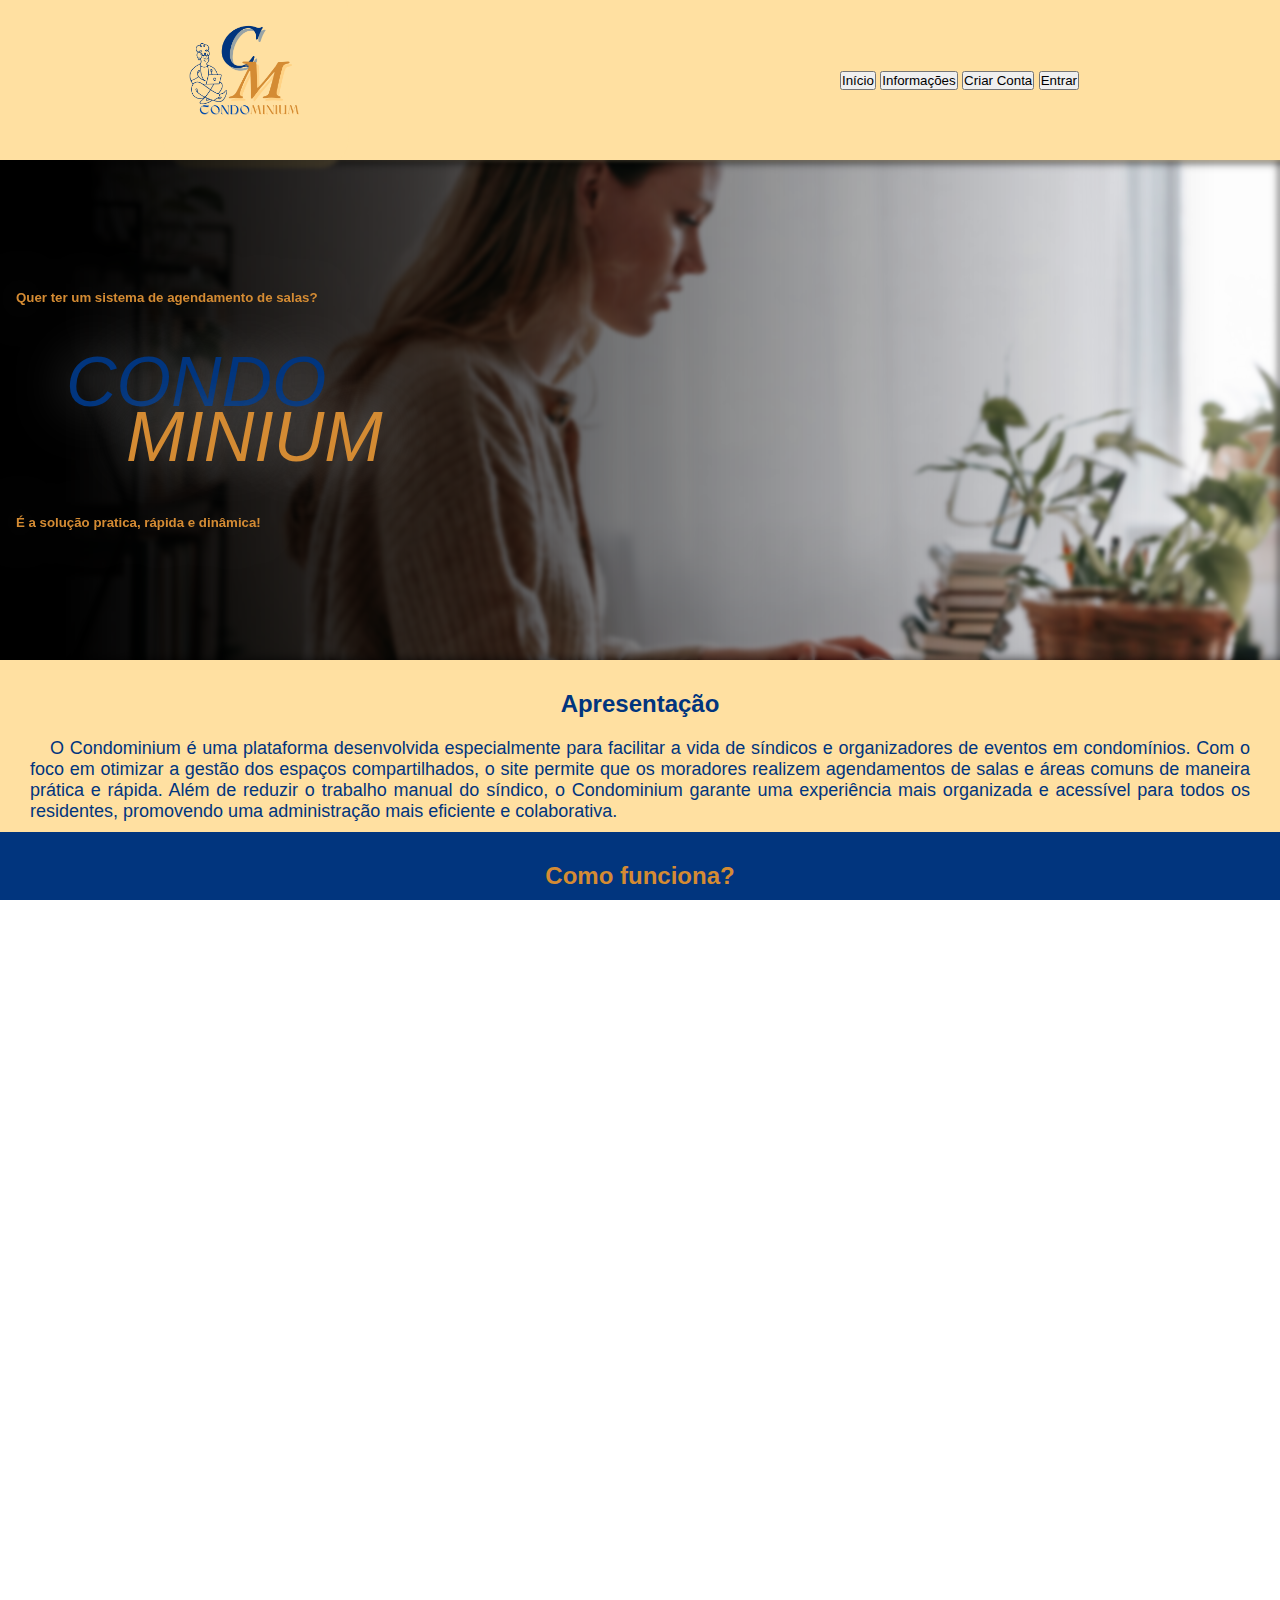
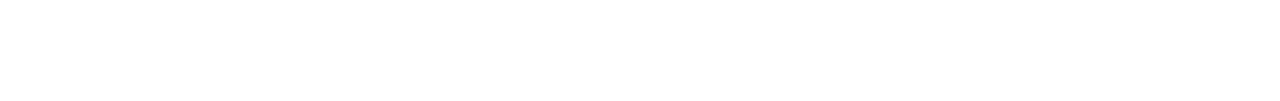
<file: index.html>
<!DOCTYPE html>
<html lang="pt-br">

<head>
    <meta charset="UTF-8">
    <meta name="viewport" content="width=device-width, initial-scale=1.0">
    <title>Condiminium</title>
    <link rel="stylesheet" href="./CSS/MainPage.css">
    <link rel="shortcut icon" href="./Diversos/images/C (7)_Favicon.png" type="image/x-icon">
    <link rel="stylesheet" href="https://cdn.jsdelivr.net/npm/bootstrap-icons@1.11.3/font/bootstrap-icons.min.css">
    <link href="https://cdn.jsdelivr.net/npm/bootstrap@5.3.2/dist/css/bootstrap.min.css" rel="stylesheet"
        integrity="sha384-T3c6CoIi6uLrA9TneNEoa7RxnatzjcDSCmG1MXxSR1GAsXEV/Dwwykc2MPK8M2HN" crossorigin="anonymous">
</head>

<body>
    <header>
        <div class="LogoHeader"></div>
        <nav>
            <button class="btn btn-outline-primary">Início</button>
            <a href="#info"><button class="btn btn-outline-primary">Informações</button></a>
            <a href="./HTML/cadastro.html"><button class="btn btn-outline-primary">Criar Conta</button></a>
            <a href="./HTML/login.html"><button class="btn btn-outline-primary">Entrar</button></a>
        </nav>
    </header>
    <section class="banner">
        <article class="banner-text">
            <h5>
                Quer ter um sistema de agendamento de salas?
            </h5>
            <h1 style="
                    font-size: 70px;
                    display: flex;
                    flex-direction: column;
                    line-height: 55px;
                    padding-left: 50px;
                    font-family: 'Times New Roman', Times, serif;
                    font-weight: 500;
                ">
                <span style="color: #01357e;"><i>CONDO</i></span><span
                    style="color: #d48b33; text-indent: 60px;"><i>MINIUM</i></span>
            </h1>
            <h5>
                É a solução pratica, rápida e dinâmica!
            </h5>
        </article>
    </section>
    <main>
        <section class="topico1" id="info">
            <h2>
                Apresentação
            </h2>
            <p>
                O Condominium é uma plataforma desenvolvida especialmente para facilitar a vida de síndicos e
                organizadores
                de eventos em condomínios. Com o foco em otimizar a gestão dos espaços compartilhados, o site permite
                que os
                moradores realizem agendamentos de salas e áreas comuns de maneira prática e rápida. Além de reduzir o
                trabalho manual do síndico, o Condominium garante uma experiência mais organizada e acessível para todos
                os
                residentes, promovendo uma administração mais eficiente e colaborativa.
            </p>
        </section>
        <section class="topico2">
            <h2>
                Como funciona?
            </h2>
            <p>
                Funciona como Sistema de Calendário:
            </p>
            <div class="ExemploCalendar">
                <table>
                    <tr>
                        <td><sup>1</sup></td>
                        <td><sup>2</sup></td>
                        <td><sup>3</sup></td>
                        <td><sup>4</sup></td>
                        <td><sup>5</sup></td>
                        <td><sup>6</sup></td>
                    </tr>
                    <tr>
                        <td><sup>7</sup></td>
                        <td><sup>8</sup></td>
                        <td><sup>9</sup></td>
                        <td><sup>10</sup></td>
                        <td><sup>11</sup></td>
                        <td><sup>12</sup></td>
                    </tr>
                    <tr>
                        <td><sup>13</sup></td>
                        <td><sup>14</sup></td>
                        <td><sup>15</sup></td>
                        <td><sup>16</sup></td>
                        <td><sup>17</sup></td>
                        <td><sup>18</sup></td>
                    </tr>
                    <tr>
                        <td><sup>19</sup></td>
                        <td><sup>20</sup></td>
                        <td><sup>21</sup></td>
                        <td><sup>22</sup></td>
                        <td><sup>23</sup></td>
                        <td><sup>24</sup></td>
                    </tr>
                    <tr>
                        <td><sup>25</sup></td>
                        <td><sup>26</sup></td>
                        <td><sup>27</sup></td>
                        <td><sup>28</sup></td>
                        <td><sup>29</sup></td>
                        <td><sup>30</sup></td>
                    </tr>
                </table>
            </div>
        </section>
    </main>
    <footer>
        <nav class="navFooter">
            <button>Informações</button>
            <button>Contatos</button>
            <button>Ajuda</button>
        </nav>
        <section class="sectionFooter">
            <p>
                O Condominium foi criado para tornar a vida dos síndicos e organizadores de condomínios mais leve e
                organizada. Queremos facilitar a gestão de reservas de espaços comuns, promovendo um ambiente mais
                colaborativo e acessível para todos.
            </p>
        </section>
        <aside class="asideFooter">
            <a href="#"><i class="bi bi-facebook"></i></a>
            <a href="#"><i class="bi bi-whatsapp"></i></a>
            <a href="#"><i class="bi bi-instagram"></i></a>
            <a href="#"><i class="bi bi-github"></i></a>
        </aside>
    </footer>
</body>
<script src="https://cdn.jsdelivr.net/npm/bootstrap@5.3.2/dist/js/bootstrap.bundle.min.js"
    integrity="sha384-C6RzsynM9kWDrMNeT87bh95OGNyZPhcTNXj1NW7RuBCsyN/o0jlpcV8Qyq46cDfL"
    crossorigin="anonymous"></script>

</html>
</file>
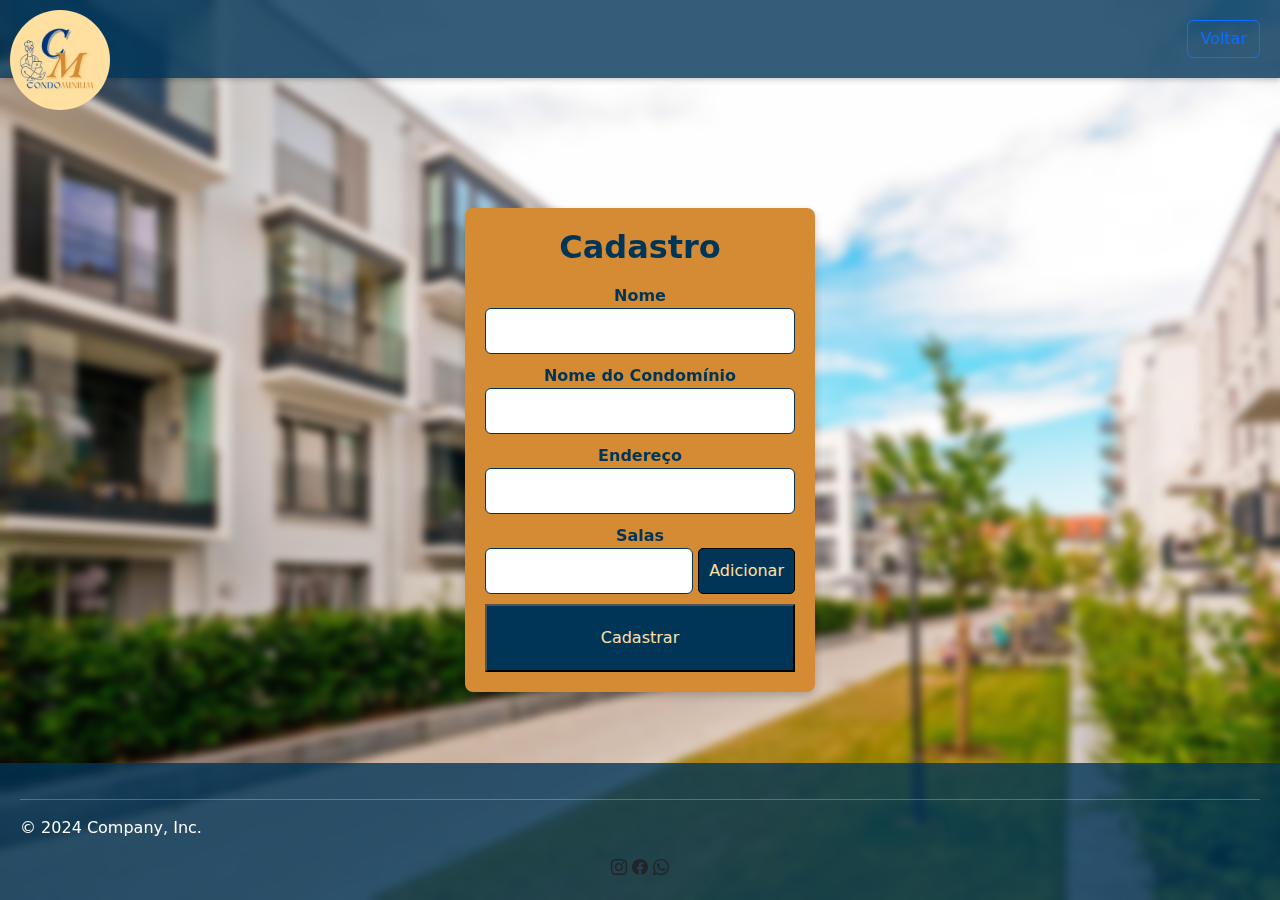
<file: cadastro.html>
<!DOCTYPE html>
<html lang="pt-br">
<head>
    <meta charset="UTF-8">
    <meta name="viewport" content="width=device-width, initial-scale=1.0">
    <link rel="stylesheet" href="style.css">
    <title>Cadastro</title>
    <link href="https://cdn.jsdelivr.net/npm/bootstrap@5.3.3/dist/css/bootstrap.min.css" rel="stylesheet" integrity="sha384-QWTKZyjpPEjISv5WaRU9OFeRpok6YctnYmDr5pNlyT2bRjXh0JMhjY6hW+ALEwIH" crossorigin="anonymous">
    <link rel="stylesheet" href="https://cdn.jsdelivr.net/npm/bootstrap-icons@1.11.3/font/bootstrap-icons.min.css">
</head>
<body>
    <header class="header">
        <div class="logo"></div>
        <div class="btn-group" role="group" aria-label="Basic outlined example">
            <button type="button" class="btn btn-outline-primary">Voltar</button>
        </div>
    </header>
    <div class="cadastro-container">
        <h2 class="cadastro">Cadastro</h2>
        <form action="/login" method="POST">
            <label for="username">Nome</label>
            <input type="text" id="username" name="username" required>
            <label for="username">Nome do Condomínio</label>
            <input type="text" id="username" name="username" required>
            <label for="endereco">Endereço</label>
            <input type="text" id="endereco" name="endereco" required>
            <label for="sala">Salas</label>
            <input type="hidden" id="escondidinho">
            <spam class="list">
                <input type="text" id="sala" name="sala" required>
                <button onclick="add(event)" type="button">Adicionar</button>
            </spam>
            <div id="lista">
            </div>
            <button type="submit">Cadastrar</button>
        </form>
    </div>
    <footer>
        <div class="hr"><hr>
            <p>&copy; 2024 Company, Inc.</p>
        </div>
        <div class="redes sociais"> 
            <i class="bi bi-instagram"></i>
            <i class="bi bi-facebook"></i>
            <i class="bi bi-whatsapp"></i>
        </div>
    </footer>
</body>
<script src="./js/salas.js"></script>
</html>
</file>
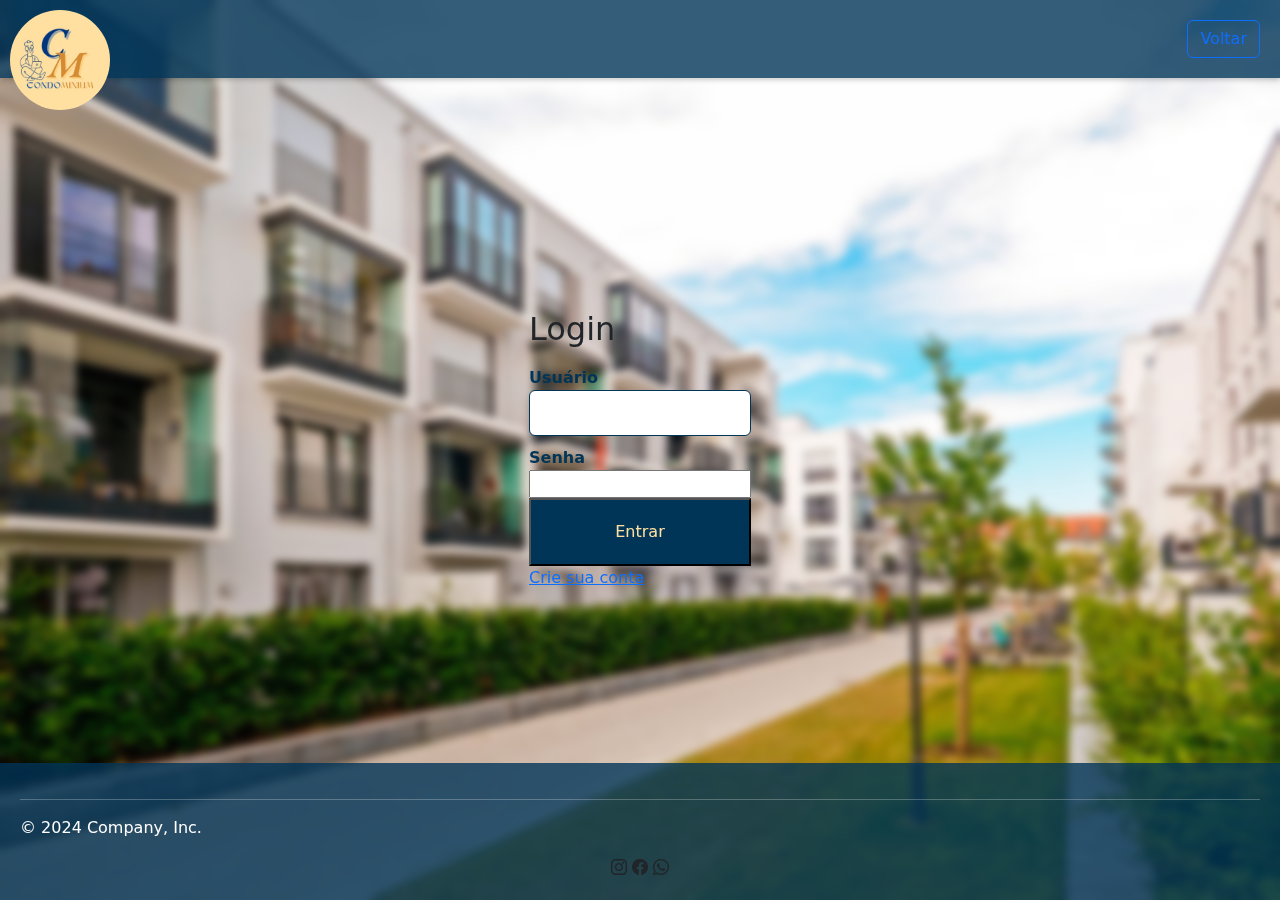
<file: login.html>
<!DOCTYPE html>
<html lang="pt-br">
<head>
    <meta charset="UTF-8">
    <meta name="viewport" content="width=device-width, initial-scale=1.0">
    <link rel="stylesheet" href="style.css">
    <title>Entrar com login</title>
    <link href="https://cdn.jsdelivr.net/npm/bootstrap@5.3.3/dist/css/bootstrap.min.css" rel="stylesheet" integrity="sha384-QWTKZyjpPEjISv5WaRU9OFeRpok6YctnYmDr5pNlyT2bRjXh0JMhjY6hW+ALEwIH" crossorigin="anonymous">
    <link rel="stylesheet" href="https://cdn.jsdelivr.net/npm/bootstrap-icons@1.11.3/font/bootstrap-icons.min.css">
    <link rel="shortcut icon" href="./img/C (7)_Favicon.png" type="image/x-icon">
</head>
<body>
    <header class="header">
        <div class="logo"></div>
        <div class="btn-group" role="group" aria-label="Basic outlined example">
            <button type="button" class="btn btn-outline-primary">Voltar</button>
          </div>
    </header>
    <div class="login-cadastro">
    <div class="login-container">
        <h2>Login</h2>
        <form action="/login" method="POST">
            <label for="username">Usuário</label>
            <input type="text" id="username" name="username" required>
            
            <label for="password">Senha</label>
            <input type="password" id="password" name="password" required>
            <button type="submit" class="botao-entrar">Entrar</button>
        </form>
    </div>
    <a href="" class="botao">Crie sua conta</a>
</div>
    <footer>
        <div class="hr"><hr>
            <p>&copy; 2024 Company, Inc.</p>
        </div>
        <div class="redes sociais"> 
            <i class="bi bi-instagram"></i>
            <i class="bi bi-facebook"></i>
            <i class="bi bi-whatsapp"></i>
        </div>
    </footer>
</body>
</html>
</file>
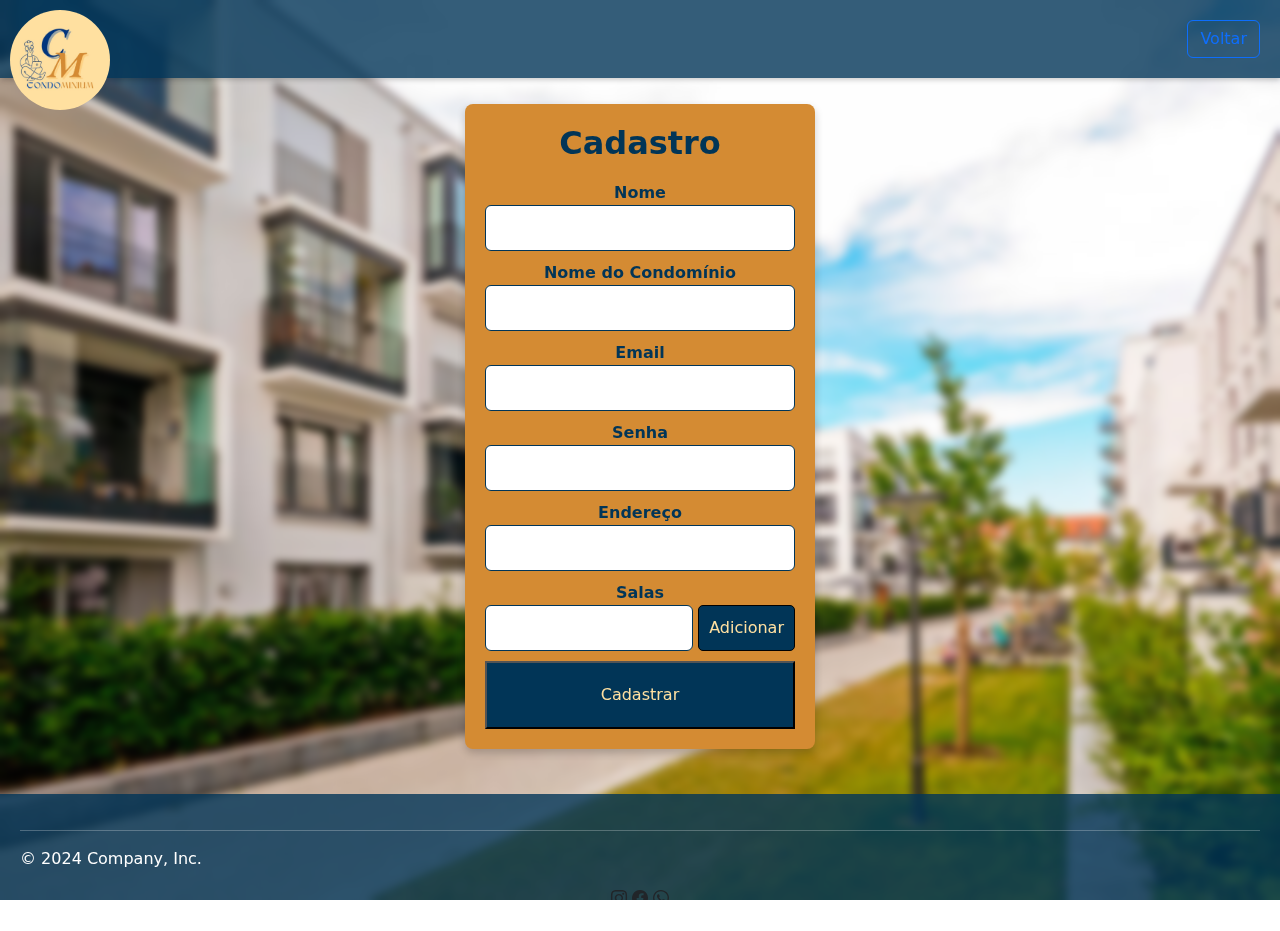
<file: HTML/cadastro.html>
<!DOCTYPE html>
<html lang="pt-br">

<head>
    <meta charset="UTF-8">
    <meta name="viewport" content="width=device-width, initial-scale=1.0">
    <link rel="stylesheet" href="../CSS/CadastroPage.css">
    <title>Cadastro</title>
    <link href="https://cdn.jsdelivr.net/npm/bootstrap@5.3.3/dist/css/bootstrap.min.css" rel="stylesheet"
        integrity="sha384-QWTKZyjpPEjISv5WaRU9OFeRpok6YctnYmDr5pNlyT2bRjXh0JMhjY6hW+ALEwIH" crossorigin="anonymous">
    <link rel="stylesheet" href="https://cdn.jsdelivr.net/npm/bootstrap-icons@1.11.3/font/bootstrap-icons.min.css">
</head>

<body>
    <header class="header">
        <div class="logo"></div>
        <div class="btn-group" role="group" aria-label="Basic outlined example">
            <a href="../index.html"><button type="button" class="btn btn-outline-primary">Voltar</button></a>
        </div>
    </header>
    <main class="cadastro-container">
        <h2 class="cadastro">Cadastro</h2>
        <form action="../PHP/cadastro.php" method="POST">

            <label for="username">Nome</label>
            <input type="text" id="username" name="username" required>

            <label for="nomeCondominio">Nome do Condomínio</label>
            <input type="text" id="nomeCondominio" name="nomeCondominio" required>

            <label for="email">Email</label>
            <input type="email" id="email" name="email" required>

            <label for="password">Senha</label>
            <input type="password" id="password" name="password" required>

            <label for="endereco">Endereço</label>
            <input type="text" id="endereco" name="endereco" required>

            <label for="escondidinho">Salas</label>
            <input type="hidden" id="escondidinho" name="escondidinho">

            <span class="list">
                <input type="text" id="sala" name="sala">
                <button onclick="add(event)" type="button">Adicionar</button>
            </span>
            <div id="lista">
            </div>
            <button type="submit">Cadastrar</button>
        </form>
    </main>
    <footer>
        <div class="hr">
            <hr>
            <p>&copy; 2024 Company, Inc.</p>
        </div>
        <div class="redes sociais">
            <i class="bi bi-instagram"></i>
            <i class="bi bi-facebook"></i>
            <i class="bi bi-whatsapp"></i>
        </div>
    </footer>
</body>
<script src="../JS/salas.js"></script>

</html>
</file>
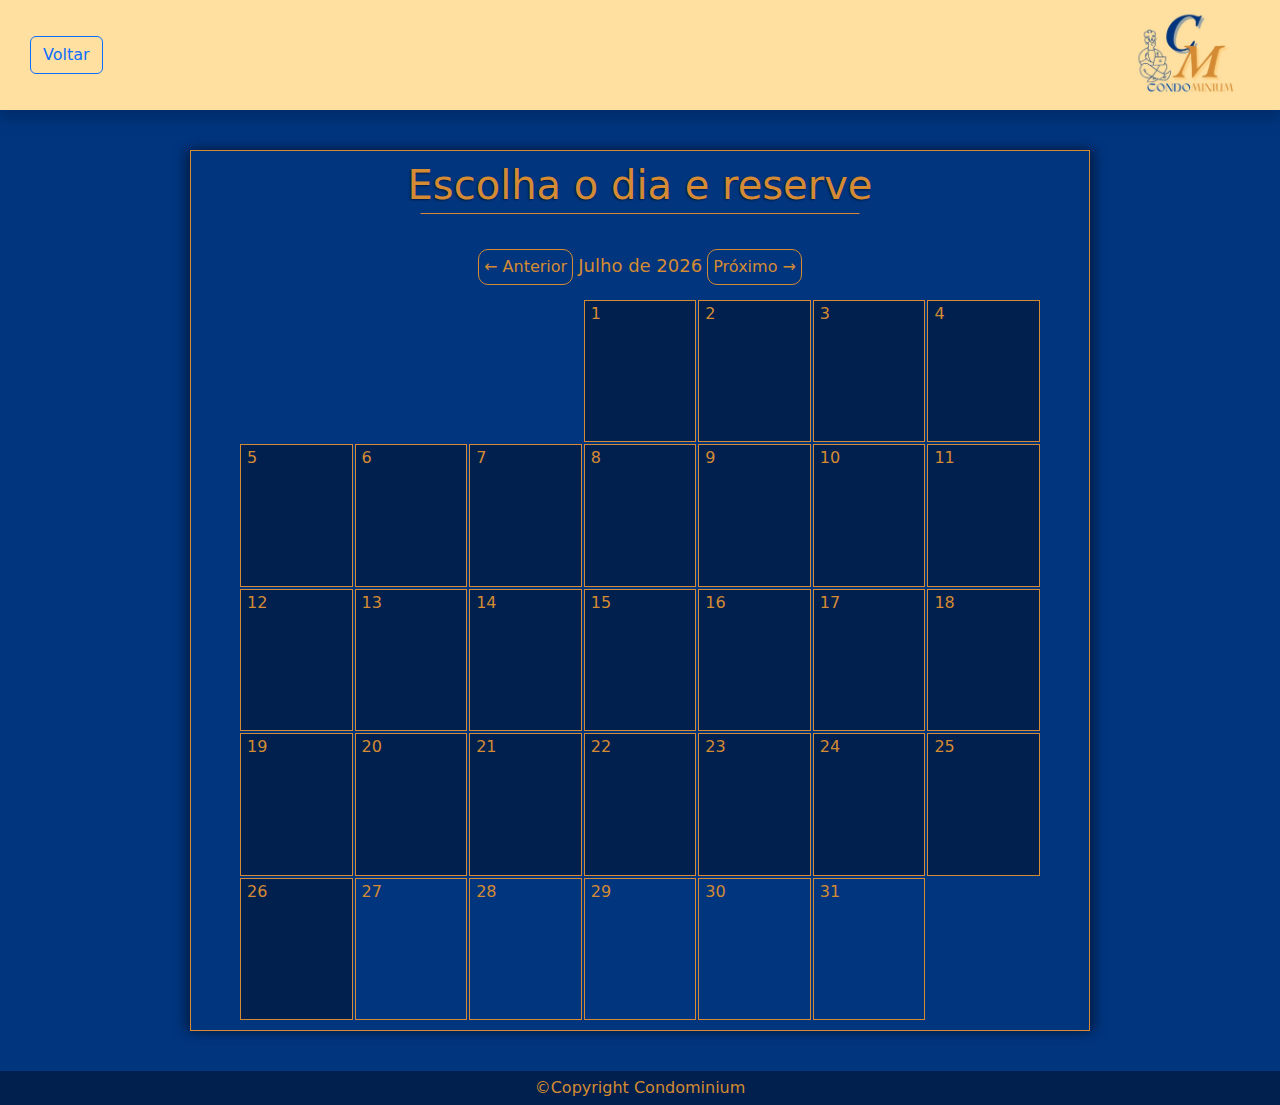
<file: HTML/calendar.html>
<!DOCTYPE html>
<html lang="pt-br">

<head>
    <meta charset="UTF-8">
    <meta name="viewport" content="width=device-width, initial-scale=1.0">
    <title>Reserve</title>
    <link href="https://cdn.jsdelivr.net/npm/bootstrap@5.3.3/dist/css/bootstrap.min.css" rel="stylesheet"
        integrity="sha384-QWTKZyjpPEjISv5WaRU9OFeRpok6YctnYmDr5pNlyT2bRjXh0JMhjY6hW+ALEwIH" crossorigin="anonymous">
    <link rel="stylesheet" href="../CSS/CalendarPage.css">
</head>

<body>

    <!-- Cabeçalho que contém o botão voltar e a logo -->
    <header>
        <a href="../index.html" class="btn btn-outline-primary">Voltar</a>
        <span class="logo"></span>
    </header>

    <!-- Conteiner princípal -->
    <main>
        <h1>
            Escolha o dia e reserve
            <p id="info"></p>
        </h1>
        <div class="bloco">
            <span class="mes">
                <button onclick="mesAnterior()">← Anterior</button>
                <span id="monthYear"></span>
                <button onclick="mesProximo()">Próximo →</button>
            </span>
        </div>
        <div id="calendar" class="calendar">
        </div>
    </main>

    <nav id="sideBar" class="sideBarHidden">
        <button id="buttonClose" class="invisibleButton" onclick="FecharSideBar()">X</button>
        <form action="../PHP/agendamento.php" method="post" id="form" style="display: flex; flex-direction: column;">
            <div id="sideBarContent"></div>
        </form>
    </nav>

    <!-- Rodapé -->
    <footer>
        <p class="m-0">©Copyright Condominium</p>
    </footer>

    <script src="../JS/calendar.js"></script>
</body>

</html>
</file>
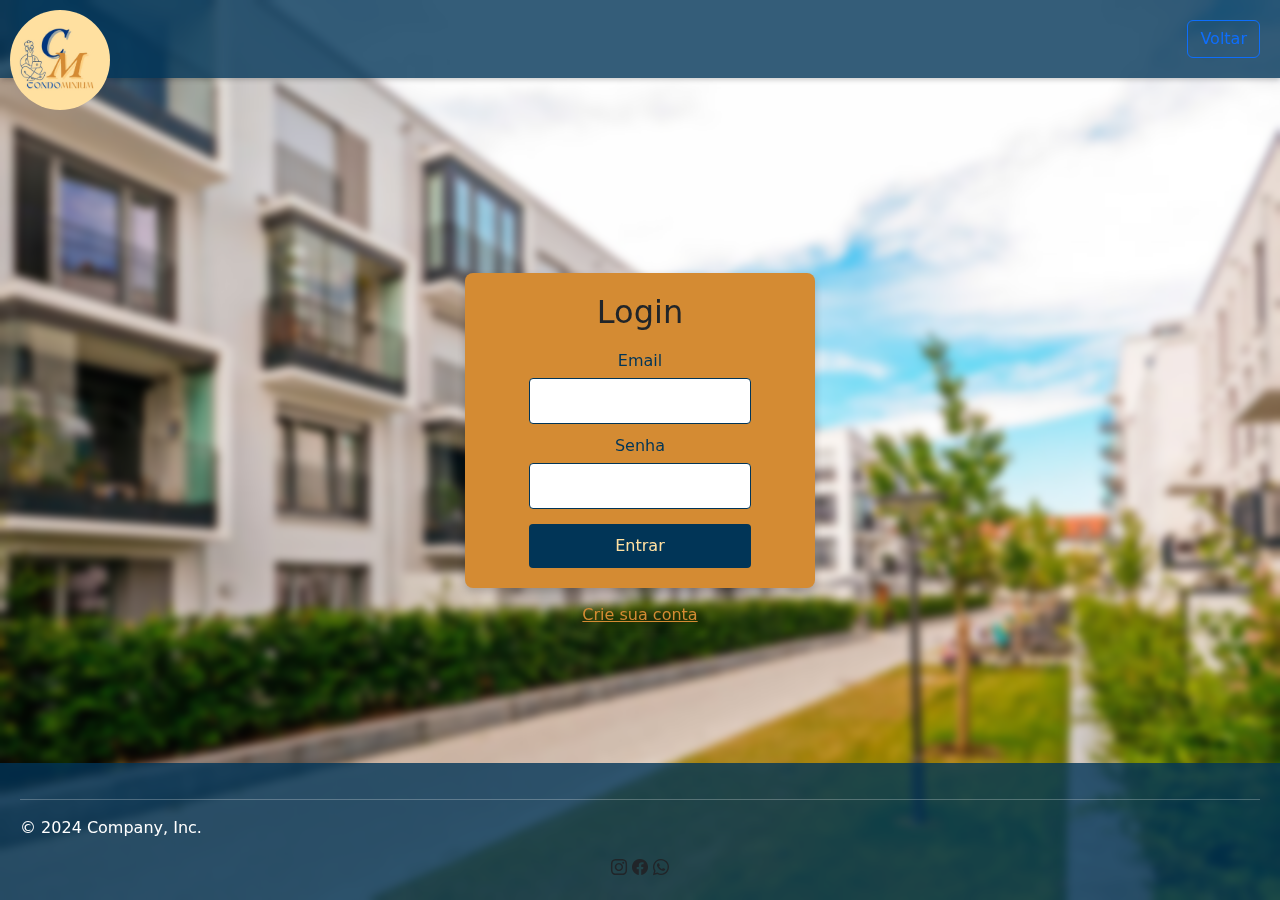
<file: HTML/login.html>
<!DOCTYPE html>
<html lang="pt-br">

<head>
    <meta charset="UTF-8">
    <meta name="viewport" content="width=device-width, initial-scale=1.0">
    <link rel="stylesheet" href="../CSS/LoginPage.css">
    <title>Entrar com login</title>
    <link href="https://cdn.jsdelivr.net/npm/bootstrap@5.3.3/dist/css/bootstrap.min.css" rel="stylesheet"
        integrity="sha384-QWTKZyjpPEjISv5WaRU9OFeRpok6YctnYmDr5pNlyT2bRjXh0JMhjY6hW+ALEwIH" crossorigin="anonymous">
    <link rel="stylesheet" href="https://cdn.jsdelivr.net/npm/bootstrap-icons@1.11.3/font/bootstrap-icons.min.css">
    <link rel="shortcut icon" href="../Diversos/images/C (7)_Favicon.png" type="image/x-icon">
</head>

<body>
    <header class="header">
        <div class="logo"></div>
        <div class="btn-group" role="group" aria-label="Basic outlined example">
            <a href="../index.html"><button type="button" class="btn btn-outline-primary">Voltar</button></a>
        </div>
    </header>
    <div class="login-cadastro">
        <div class="login-container">
            <h2>Login</h2>
            <form action="../PHP/login.php" method="POST">
                <label for="email">Email</label>
                <input type="email" id="email" name="email" required>

                <label for="password">Senha</label>
                <input type="password" id="password" name="password" required>
                <button type="submit" class="botao-entrar">Entrar</button>
            </form>
        </div>
        <a href="./cadastro.html" class="botao">Crie sua conta</a>
    </div>
    <footer>
        <div class="hr">
            <hr>
            <p>&copy; 2024 Company, Inc.</p>
        </div>
        <div class="redes sociais">
            <i class="bi bi-instagram"></i>
            <i class="bi bi-facebook"></i>
            <i class="bi bi-whatsapp"></i>
        </div>
    </footer>
</body>

</html>
</file>
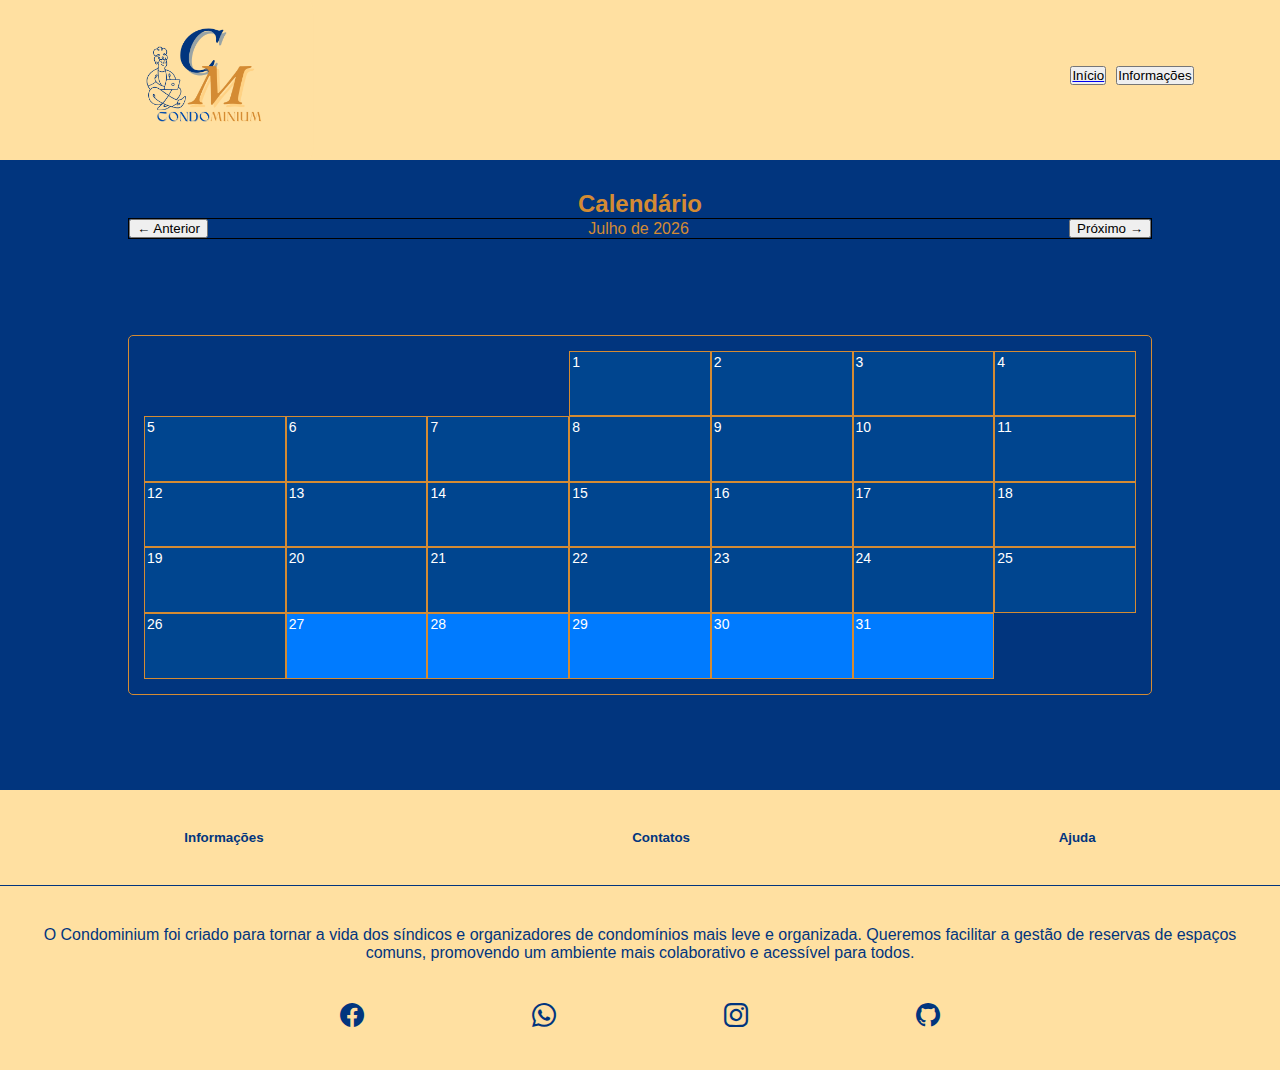
<file: Paginas/calendar.html>
<!DOCTYPE html>
<html lang="pt-br">
<head>
    <meta charset="UTF-8">
    <meta name="viewport" content="width=device-width, initial-scale=1.0">
    <link rel="stylesheet" href="../CSS/CalendarStyle.css">
    <link rel="shortcut icon" href="../Diversos/images/C (7)_Favicon.png" type="image/x-icon">
    <link rel="stylesheet" href="https://cdn.jsdelivr.net/npm/bootstrap-icons@1.11.3/font/bootstrap-icons.min.css">
    <link href="https://cdn.jsdelivr.net/npm/bootstrap@5.3.2/dist/css/bootstrap.min.css" rel="stylesheet"
        integrity="sha384-T3c6CoIi6uLrA9TneNEoa7RxnatzjcDSCmG1MXxSR1GAsXEV/Dwwykc2MPK8M2HN" crossorigin="anonymous">
    <title>Calendário com Botões</title>
</head>

<body>

    <header>
        <div class="LogoHeader"></div>
        <nav>
            <a href="../"><button class="btn btn-outline-primary">Início</button></a>
            <button class="btn btn-outline-primary">Informações</button>
        </nav>
    </header>

    <main class="blocoCalendario">
        <div class="bloco">
            <h4 id="info"></h4>
            <h2 style="text-align:center">Calendário</h2>
            <span class="mes">
                <button class="btn btn-primary" onclick="prevMonth()">← Anterior</button>
                <span id="monthYear"></span>
                <button class="btn btn-primary" onclick="nextMonth()">Próximo →</button>
            </span>
        </div>
        <div id="calendar" class="calendar"></div>
        <div id='informeReserva'></div>
    </main>
    <nav id="sideBar" class="sideBarHidden">
        <button class="buttonClose" onclick="FecharSideBar()">X</button>
        <form action="../PHP/agendamento.php" method="post" id="form" style="display: flex; flex-direction: column;">
            
            <div id="sideBarContent">
                <label for="nomeResponsavel" style="display: flex; flex-direction: column;">
                    <p>Nome do Responsável:</p>
                    <input name="nomeResponsavel" id="nomeResponsavel" type="text">
                </label>
                
                <label for="salaSelect" style="display: flex; flex-direction: column;">
                    <p>Sala de Reserva:</p>
                    <select name="salaSelect" id="salaSelect">
                    </select>
                </label>
                <label for="horaInicio" style="display: flex; flex-direction: column;">
                    <p>Horário de Início:</p>
                    <input name="horaInicio" id="horaInicio" type="time">
                </label>
                <label for="horaFim" style="display: flex; flex-direction: column;">
                    <p>Horário de Fim:</p>
                    <input name="horaFim" id="horaFim" type="time">
                </label>
                <label for="data" style="display: flex; flex-direction: column;">
                    <p>Data:</p>
                    <input name="data" id="data" type="date">
                </label>
                <button type="submit" class="btn btn-primary">Agendar</button>
                
            </div>
        </form>
    </nav>
    <footer>
        <nav class="navFooter">
            <button>Informações</button>
            <button>Contatos</button>
            <button>Ajuda</button>
        </nav>
        <section class="sectionFooter">
            <p>
                O Condominium foi criado para tornar a vida dos síndicos e organizadores de condomínios mais leve e
                organizada. Queremos facilitar a gestão de reservas de espaços comuns, promovendo um ambiente mais
                colaborativo e acessível para todos.
            </p>
        </section>
        <aside class="asideFooter">
            <a href="#"><i class="bi bi-facebook"></i></a>
            <a href="#"><i class="bi bi-whatsapp"></i></a>
            <a href="#"><i class="bi bi-instagram"></i></a>
            <a href="#"><i class="bi bi-github"></i></a>
        </aside>
    </footer>

    <script src="../JS/sistemaCalendario.js"></script>
    <script src="https://cdn.jsdelivr.net/npm/bootstrap@5.3.2/dist/js/bootstrap.bundle.min.js"
    integrity="sha384-C6RzsynM9kWDrMNeT87bh95OGNyZPhcTNXj1NW7RuBCsyN/o0jlpcV8Qyq46cDfL"
    crossorigin="anonymous"></script>

</body>
</html>
</file>
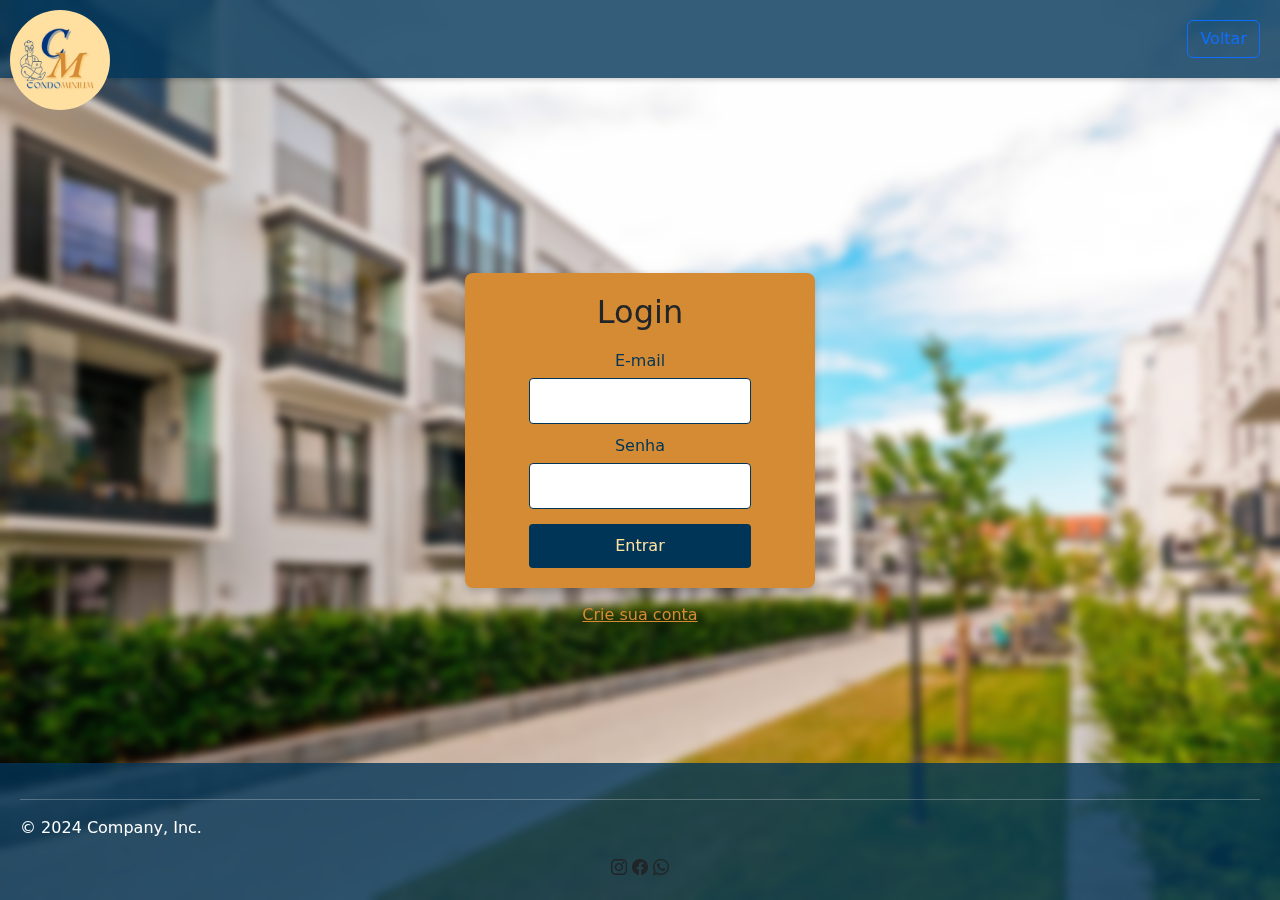
<file: Paginas/signin.html>
<!DOCTYPE html>
<html lang="en">

<head>
    <meta charset="UTF-8">
    <meta name="viewport" content="width=device-width, initial-scale=1.0">
    <link rel="stylesheet" href="../CSS/SigninStyle.css">
    <title>Entrar com login</title>
    <link href="https://cdn.jsdelivr.net/npm/bootstrap@5.3.3/dist/css/bootstrap.min.css" rel="stylesheet"
        integrity="sha384-QWTKZyjpPEjISv5WaRU9OFeRpok6YctnYmDr5pNlyT2bRjXh0JMhjY6hW+ALEwIH" crossorigin="anonymous">
    <link rel="stylesheet" href="https://cdn.jsdelivr.net/npm/bootstrap-icons@1.11.3/font/bootstrap-icons.min.css">
    <link rel="shortcut icon" href="../Diversos/images/C (7)_Favicon.png" type="image/x-icon">
</head>

<body>
    <header class="header">
        <div class="logo"></div>
        <div class="btn-group" role="group" aria-label="Basic outlined example">
            <a href="../"><button type="button" class="btn btn-outline-primary">Voltar</button></a>
        </div>
    </header>
    <div class="login-cadastro">
        <div class="login-container">
            <h2>Login</h2>
            <form action="../PHP/login.php" method="POST">
                <label for="email">E-mail</label>
                <input type="email" id="email" name="email" required>

                <label for="password">Senha</label>
                <input type="password" id="password" name="password" required>
                <button type="submit" class="botao-entrar">Entrar</button>
            </form>
        </div>
        <a href="../Paginas/signup.html" class="botao">Crie sua conta</a>
    </div>
    <footer>
        <div class="hr">
            <hr>
            <p>&copy; 2024 Company, Inc.</p>
        </div>
        <div class="redes sociais">
            <i class="bi bi-instagram"></i>
            <i class="bi bi-facebook"></i>
            <i class="bi bi-whatsapp"></i>
        </div>
    </footer>
</body>

</html>
</file>
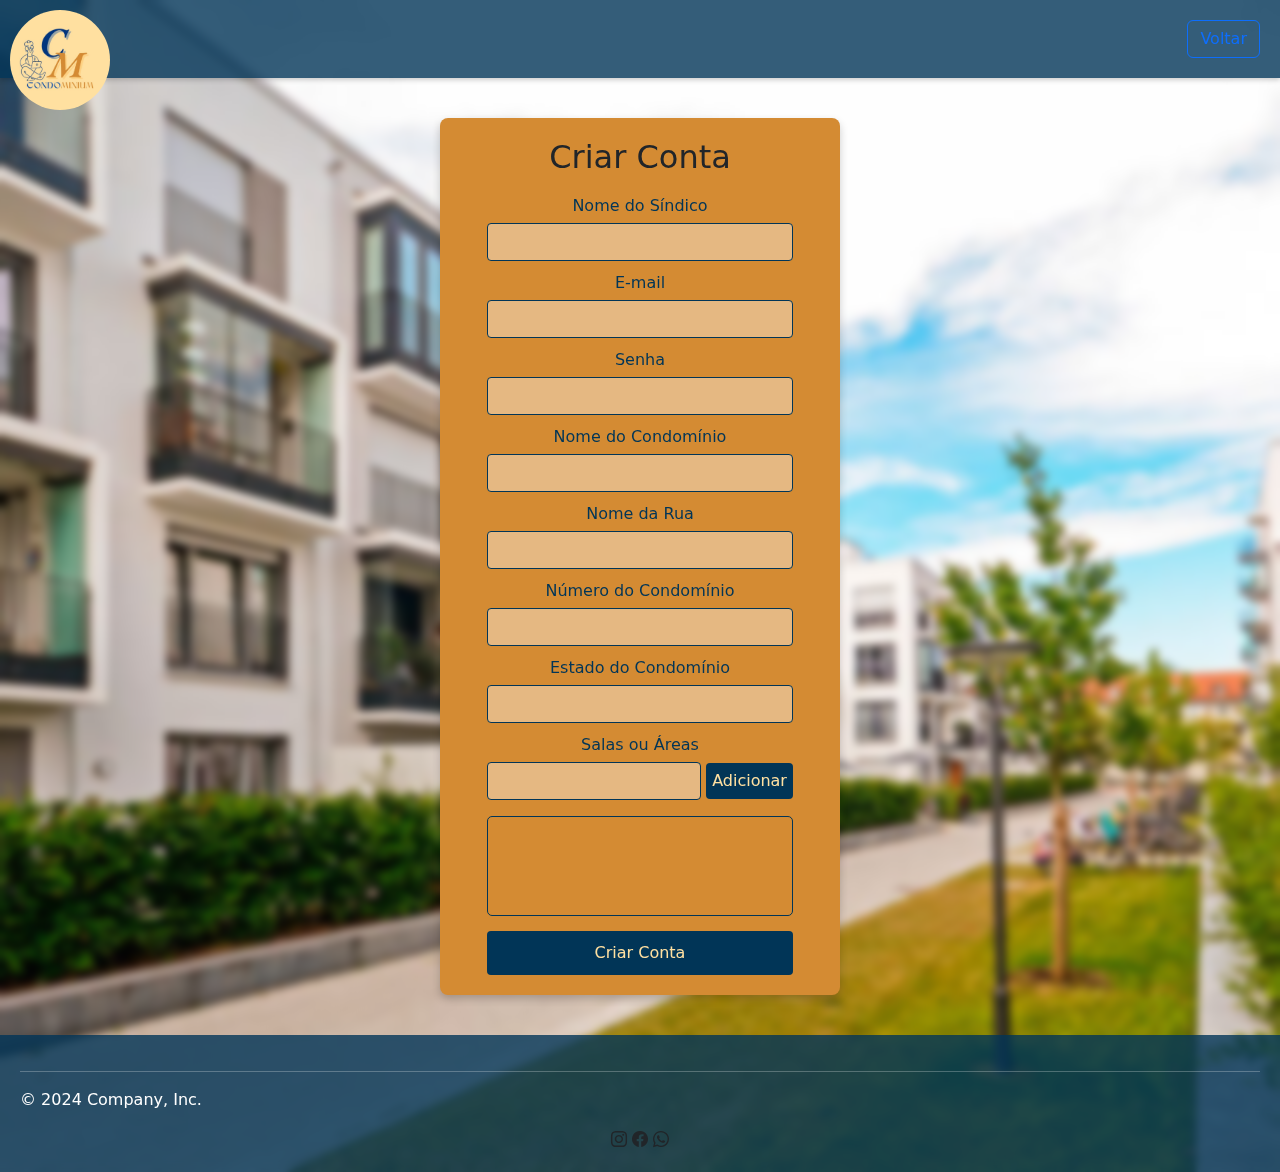
<file: Paginas/signup.html>
<!DOCTYPE html>
<html lang="pt-br">

<head>
    <meta charset="UTF-8">
    <meta name="viewport" content="width=device-width, initial-scale=1.0">
    <link rel="stylesheet" href="../CSS/SignUpStyle.css">
    <title>Criar Conta</title>
    <link href="https://cdn.jsdelivr.net/npm/bootstrap@5.3.3/dist/css/bootstrap.min.css" rel="stylesheet"
        integrity="sha384-QWTKZyjpPEjISv5WaRU9OFeRpok6YctnYmDr5pNlyT2bRjXh0JMhjY6hW+ALEwIH" crossorigin="anonymous">
    <link rel="stylesheet" href="https://cdn.jsdelivr.net/npm/bootstrap-icons@1.11.3/font/bootstrap-icons.min.css">
    <link rel="shortcut icon" href="../Diversos/images/C (7)_Favicon.png" type="image/x-icon">
</head>

<body>
    <header class="header">
        <div class="logo"></div>
        <div class="btn-group" role="group" aria-label="Basic outlined example">
            <a href="../"><button type="button" class="btn btn-outline-primary">Voltar</button></a>
        </div>
    </header>
    <div class="login-cadastro">
        <div class="login-container">
            <h2>Criar Conta</h2>
            <form autocomplete="off" action="../PHP/cadastro.php" method="POST">

                <label for="nomeSindico">Nome do Síndico</label>
                <input type="text" required name="nomeSindico" id="nomeSindico">

                <label for="email">E-mail</label>
                <input type="email" required name="email" id="email">

                <label for="email">Senha</label>
                <input type="password" required name="senha" id="senha">

                <label for="nomeCondominio">Nome do Condomínio</label>
                <input type="text" required name="nomeCondominio" id="nomeCondominio">

                <label for="nomeRua">Nome da Rua</label>
                <input type="text" required name="nomeRua" id="nomeRua">

                <label for="numeroCondominio">Número do Condomínio</label>
                <input type="text" required name="numeroCondominio" id="numeroCondominio">

                <label for="estadoCondominio">Estado do Condomínio</label>
                <input type="text" required name="estadoCondominio" id="estadoCondominio">

                <span>
                    <label for="salas">Salas ou Áreas</label>
                    <p>
                        <input type="text" name="salas" id="salas">
                        <button class="add" onclick="addSalas(event)">Adicionar</button>
                    </p>
                    <aside class="listaSalas" id="listaSalas">

                    </aside>
                </span>
                <input type="hidden" id="salasArmazenado" name="salasArmazenado">
                <button type="submit" class="botao-entrar">Criar Conta</button>
            </form>
        </div>
    </div>
    <footer>
        <div class="hr">
            <hr>
            <p>&copy; 2024 Company, Inc.</p>
        </div>
        <div class="redes sociais">
            <i class="bi bi-instagram"></i>
            <i class="bi bi-facebook"></i>
            <i class="bi bi-whatsapp"></i>
        </div>
    </footer>
</body>
<script src="../JS/cadastrarSalas.js"></script>
</html>
</file>
<file: CSS/MainPage.css>
:root {
    --cor_principal: #01357e;
    --cor_secundaria:  #d48b33;
    --cor_fundo: #ffe0a1;
}

* {
    margin: 0;
    padding: 0;
    box-sizing: border-box;
    max-width: 100vw;
    font-family: Arial, Helvetica, sans-serif;
}

html {
    overflow-x: hidden;
    height: 100%;
}

body {
    margin: 0;
    padding: 0;
    height: 100%;
    width: 100%;
    overflow-x: hidden;
}

header {
    height: 160px;
    width: 100%;
    display: flex;
    flex-direction: row;
    background-color: var(--cor_fundo);
    position: relative;
    align-items: center;
}

@media (max-width: 800px) {
    header {
        display: flex;
        flex-direction: column;
        height: 200px;
    }
}

.LogoHeader {
    background-image: url(../Diversos/images/C\ \(6\)\ \(1\).png);
    background-repeat: no-repeat;
    background-size: 200%;
    background-position: center;
    height: 470px;
    width: 500px;
    position: absolute;
    top: -100%;
    left: 0%;
}

@media (max-width: 800px) {
    .LogoHeader {
        display: flex;
        position: relative;
        top: 0;
        width: 100%;
        background-size: 160%;
        margin-top: 20px;
    }
}

@media (max-width: 500px) {
    .LogoHeader {
        display: flex;
        position: relative;
        top: 0;
        width: 100%;
        background-size: 250%;
        margin-top: 20px;
    }
}

header nav {
    position: absolute;
    right: 40px;
    width: 400px;
}

@media (max-width: 800px) {
    header nav {
        display: flex;
        position: relative;
        bottom: 0;
        right: 0;
        width: 100%;
        justify-content: space-around;
        padding-bottom: 10px;
    }
}

.banner {
    background-image: url(../Diversos/images/ImageBanner.jpg);
    background-position: center center;
    background-size: cover;
    background-repeat: no-repeat;
    height: 500px;
    width: 100%;
    box-shadow: inset 1px 1px 10px black;
}

.banner-text {
    backdrop-filter: blur(2px);
    background: linear-gradient(to right, black 5%, transparent 95%);
    color: var(--cor_secundaria);
    height: 100%;
    width: 100%;
    display: flex;
    flex-direction: column;
    padding: 4px;
    padding-left: 16px;
    justify-content: center;
    gap: 50px;
    text-shadow: 0px 0px 50px gray;
}

main .topico1 {
    background: var(--cor_fundo);
    display: flex;
    flex-direction: column;
    justify-content: center;
    color: var(--cor_principal);
    padding: 10px;
}

main .topico1 h2 {
    text-align: center;
    padding-top: 20px;
    padding-bottom: 20px;
}

main .topico1 p {
    text-align: justify;
    font-size: 18px;
    text-indent: 20px;
    padding-left: 20px;
    padding-right: 20px;
}

main .topico2 {
    background: var(--cor_principal);
    display: flex;
    flex-direction: column;
    justify-content: center;
    color: var(--cor_secundaria);
    padding: 10px;
    padding-bottom: 40px;
}

main .topico2 h2 {
    text-align: center;
    padding-top: 20px;
    padding-bottom: 20px;
}

main .topico2 p {
    text-align: center;
    font-size: 18px;
}

main .topico2 .ExemploCalendar {
    height: 50vh;
    width: 80%;
    border: 1px solid var(--cor_secundaria);
    margin: auto;
    border-radius: 10px;
    box-shadow: 0px 0px 15px var(--cor_secundaria);
    display: flex;
    justify-content: center;
    align-items: center;
}

main .topico2 .ExemploCalendar table {
    width: 90%;
    height: 90%;
}

main .topico2 .ExemploCalendar td {
    border: 1px solid #d48b33;
    min-width: 50px;
    min-height: 50px;
    position: relative;
    cursor: pointer;
    transition: .3s;
}

main .topico2 .ExemploCalendar td:hover {
    background-color: var(--cor_secundaria);
    color: var(--cor_principal);
}

main .topico2 .ExemploCalendar td sup {
    position: absolute;
    top: 10px;
    left: 5px;
}

footer {
    background-color: var(--cor_fundo);
    min-height: 20vh;
}

footer .navFooter {
    display: flex;
    flex-direction: row;
    justify-content: space-around;
    width: 100%;
    padding-top: 40px;
    padding-bottom: 40px;
    border-bottom: 1px solid var(--cor_principal);
}

footer .navFooter button {
    background: transparent;
    border: none;
    color: var(--cor_principal);
    font-weight: 600;
    transition: .3s;
}

footer .navFooter button:hover{
    color: var(--cor_secundaria);
}

footer .sectionFooter {
    padding-top: 40px;
    padding-bottom: 40px;
    color: var(--cor_principal);
}

footer .sectionFooter p {
    text-align: center;
    padding-right: 20px;
    padding-left: 20px;
}

footer .asideFooter {
    display: flex;
    flex-direction: row;
    width: 60%;
    margin: auto;
    justify-content: space-around;
    padding-bottom: 40px;
    color: white;
    font-size: 24px;
}

footer .asideFooter a {
    text-decoration: none;
    color: var(--cor_principal);
}

footer .asideFooter a:visited {
    text-decoration: none;
    color: var(--cor_principal);
}

footer .asideFooter a .bi.bi-facebook {
    transition: .2s;
}

footer .asideFooter a .bi.bi-facebook:hover {
    color: mediumblue;
}

footer .asideFooter a .bi.bi-whatsapp {
    transition: .2s;
}

footer .asideFooter a .bi.bi-whatsapp:hover {
    color: greenyellow;
}

footer .asideFooter a .bi.bi-instagram {
    transition: .2s;
}

footer .asideFooter a .bi.bi-instagram:hover {
    color: fuchsia;
}

footer .asideFooter a .bi.bi-github {
    transition: .2s;
}

footer .asideFooter a .bi.bi-github:hover {
    color: black;
}
</file>
<file: style.css>
:root {
    --azul-escuro: #013557;
    --laranja: #d48b33;
    --bege: #ffe0a1;
}

* {
    margin: 0;
    padding: 0;
    box-sizing: border-box;
}

body {
    background-image: url(img/regimen-de-propiedad-en-condominio.jpg); /*corpo do site*/
    background-repeat: no-repeat;
    background-size: cover;
    background-position: center;
    backdrop-filter: blur(4px);
    width: 100vw;
    height: 100vh;
    display: flex;
    justify-content: center;
    align-items: center;
    height: 100vh;
    margin: 0;
    font-family: Arial, sans-serif;
    color: var(--bege);
}

body, html {
    width: 100%;  /*config do corpo do site*/
    height: 100%;
    overflow: hidden; 
    display: flex;
    align-items: center;
    justify-content: center;
}

.header {
    position: absolute; /*cabeçalho*/
    top: 0;
    width: 100%;
    display: flex;
    justify-content: flex-end;
    padding: 20px;
    background-color: rgba(1, 53, 87, 0.8);
    box-shadow: 0 2px 5px rgba(0, 0, 0, 0.2);
}

.logo {
    position: absolute; /*logo da condominium*/
    top: 10px; 
    left: 10px; 
    width: 100px;
    height: 100px;
    background-image: url("./img/logo.jpg");
    background-position: center center;
    background-repeat: no-repeat;
    background-size: cover; 
    border-radius: 50%;
}

.cadastro-container {
    background-color: var(--laranja); /*bloco de cadastro*/
    width: 350px;
    padding: 20px;
    border-radius: 8px;
    box-shadow: 0 4px 8px rgba(0, 0, 0, 0.2);
    text-align: center;
}

.container {
    width: 100vw; /*config de posicao de bloco de cadastro*/
    height: 100vh; 
    position: relative;
}

.cadastro {
    color: var(--azul-escuro); /*modificacao do titulo de cadastro*/
    font-weight: bolder;
}

h2 {
    margin-bottom: 20px; /*posicao do nome de cadastro*/
}

form {  
    display: flex; /*config de form*/
    flex-direction: column;
}

label {
    margin-top: 10px; /*nomenclatura do form*/
    color: var(--azul-escuro);
    font-weight: bolder;
}

input[type="text"] {
    padding: 10px; /*blocos de texto do form*/
    border: 1px solid var(--azul-escuro);
    border-radius: 6px;
    width: 100%;
}

.list {
    display: flex; /*estilizacao da lista de salas*/
    flex-direction: row;
    justify-content: space-between;
    align-items: center;
    gap: 5px;
    margin-bottom: 10px;
}

.list button {
    border: 1px solid black;
    border-radius: 5px;
    padding: 10px;
    margin: 0;
}

button {
    margin-top: 20px; /*botao de cadastro*/
    padding: 20px;
    background-color: var(--azul-escuro);
    color: var(--bege);
    border-radius: 4px;
    cursor: pointer;
}

button:hover {
    background-color: var(--bege); /*alteracao de cor do botao*/
    color: var(--azul-escuro);
}

footer {
    background-color: rgba(1, 53, 87, 0.8); /*rodape*/
    padding: 20px;
    text-align: center;
    position: fixed;
    width: 100%;
    bottom: 0;
}

.hr{
    color: white; /* © 2024 Company, Inc.*/
    text-align: left;
}

.redes.socias{ /*logo das redes sociais*/
color: white;
}
</file>
<file: CSS/CadastroPage.css>
:root {
    --azul-escuro: #013557;
    --laranja: #d48b33;
    --bege: #ffe0a1;
}

* {
    margin: 0;
    padding: 0;
    box-sizing: border-box;
}

body {
    background-image: url('../Diversos/images/regimen-de-propiedad-en-condominio\ \(1\).jpg'); /*corpo do site*/
    background-repeat: no-repeat;
    background-size: cover;
    background-position: center;
    backdrop-filter: blur(4px);
    width: 100vw;
    height: 100vh;
    display: flex;
    flex-direction: column;
    justify-content: center;
    align-items: center;
    height: 100vh;
    margin: 0;
    padding: 0;
    font-family: Arial, sans-serif;
    color: var(--bege);
}

body, html {
    width: 100%;  /*config do corpo do site*/
    height: 100%;
    overflow-x: auto; 
    display: flex;
    align-items: center;
    justify-content: center;
}

.header {
    position: absolute; /*cabeçalho*/
    top: 0;
    width: 100%;
    display: flex;
    justify-content: flex-end;
    padding: 20px;
    background-color: rgba(1, 53, 87, 0.8);
    box-shadow: 0 2px 5px rgba(0, 0, 0, 0.2);
}

.logo {
    position: absolute; /*logo da condominium*/
    top: 10px; 
    left: 10px; 
    width: 100px;
    height: 100px;
    background-image: url("../Diversos/images/logo\ \(1\).jpg");
    background-position: center center;
    background-repeat: no-repeat;
    background-size: cover; 
    border-radius: 50%;
}

.cadastro-container {
    background-color: var(--laranja); /*bloco de cadastro*/
    width: 350px;
    padding: 20px;
    border-radius: 8px;
    box-shadow: 0 4px 8px rgba(0, 0, 0, 0.2);
    text-align: center;
    margin-top: 15vh;
}

.container {
    width: 100vw; /*config de posicao de bloco de cadastro*/
    height: 100vh; 
    position: relative;
}

.cadastro {
    color: var(--azul-escuro); /*modificacao do titulo de cadastro*/
    font-weight: bolder;
}

h2 {
    margin-bottom: 20px; /*posicao do nome de cadastro*/
}

form {  
    display: flex; /*config de form*/
    flex-direction: column;
}

label {
    margin-top: 10px; /*nomenclatura do form*/
    color: var(--azul-escuro);
    font-weight: bolder;
}

input[type="text"],
input[type="email"],input[type="password"] {
    padding: 10px; /*blocos de texto do form*/
    border: 1px solid var(--azul-escuro);
    border-radius: 6px;
    width: 100%;
}

.list {
    display: flex; /*estilizacao da lista de salas*/
    flex-direction: row;
    justify-content: space-between;
    align-items: center;
    gap: 5px;
    margin-bottom: 10px;
}

.list button {
    border: 1px solid black;
    border-radius: 5px;
    padding: 10px;
    margin: 0;
}

button {
    margin-top: 20px; /*botao de cadastro*/
    padding: 20px;
    background-color: var(--azul-escuro);
    color: var(--bege);
    border-radius: 4px;
    cursor: pointer;
}

button:hover {
    background-color: var(--bege); /*alteracao de cor do botao*/
    color: var(--azul-escuro);
}

footer {
    background-color: rgba(1, 53, 87, 0.8); /*rodape*/
    margin-top: 5vh;
    padding: 20px;
    text-align: center;
    width: 100%;
}

.hr{
    color: white; /* © 2024 Company, Inc.*/
    text-align: left;
}

.redes.socias{ /*logo das redes sociais*/
color: white;
}
</file>
<file: CSS/CalendarPage.css>
@charset "UTF-8";

:root {
    --azul-mais-escuro: #01204D;
    --azul-escuro: #01357e;
    --laranja: #d48b33;
    --bege: #ffe0a1;
}

body {
    display: flex;
    flex-direction: column;
    min-height: 100vh;
    background-color: var(--azul-escuro);
    color: var(--laranja);
}

/* Configuração do cabeçalho*/
header {
    display: flex;
    align-items: center;
    justify-content: space-between;
    background-color: var(--bege);
    box-shadow: 0 10px 10px rgba(1, 40, 94, 0.5);
    padding: 5px 30px;
    margin-bottom: 40px;
}

header .logo {
    background-image: url('../Diversos/images/logo\ \(1\).jpg');
    background-position: center;
    background-size: 120%;
    height: 100px;
    width: 120px;
}

/* Configuração do conteiner principal que tem toda a parte que não é footer ou header*/
main {
    border: 1px solid var(--laranja);
    box-shadow: -5px 0px 10px var(--azul-mais-escuro), 5px 0px 10px var(--azul-mais-escuro);
    max-width: 900px;
    min-width: 350px;
    width: 100%;
    margin: auto;
    margin-bottom: 40px;
    padding: 10px;
    flex-grow: 1;
}

/* Configuração do h1 dentro da main*/
main>h1 {
    position: relative;
    text-align: center;
    text-shadow: -1px 1px 2px rgba(0, 0, 0, 0.5);
    margin-bottom: 40px;
}

/* Criando o traço embaixo do h1 */
main>h1::after {
    content: "";
    position: absolute;
    left: 0;
    transform: translateX(50%);
    z-index: -1;
    bottom: -5px;
    width: 50%;
    height: 1px;
    background-color: var(--laranja);
}

/* Configuração do bloco que fica os botões PRÓXIMO, ANTERIOR e a data */
.bloco {
    display: flex;
    justify-content: center;
    align-items: center;
    margin-bottom: 15px;
}

.dia-botao-agendado {
    background-color: var(--laranja);
    color: var(--azul-mais-escuro);
}

/* Configuração do botões PRÓXIMO e ANTERIOR*/
.mes>button {
    background-color: var(--azul-escuro);
    outline: 0;
    border: 1px solid var(--laranja);
    padding: 5px;
    border-radius: 10px;
    color: var(--laranja);
}

/*  Configurando quando o botão fica HOVER */
.mes>button:hover {
    transition: .5s;
    background-color: var(--laranja);
    color: white;
}

/* Texto da data */
#monthYear {
    font-size: large;
}

/* Configurando a div do calendário */
.calendar {
    display: grid;
    grid-template-columns: repeat(7, 1fr);
    gap: 2px;
    max-width: 800px;
    margin: auto;
    height: 80vh;
}

/* Configuração dos botões do calendário */
.dia-botao-valido,
.dia-botao-invalido {
    background-color: transparent;
    border: 1px solid var(--laranja);
    color: var(--laranja);
    display: flex;
    justify-content: flex-start;
    align-items: flex-start;
}

/* Configurando o que acontece quando os botões válidos ficam HOVER*/
.dia-botao-valido:hover {
    transition: .5s;
    background-color: var(--laranja);
    color: white;
}

/* Cor de fundo dos dias que já passaram */
.dia-botao-invalido {
    background-color: var(--azul-mais-escuro);
}

.sideBar {
    box-shadow: 0px 0px 5px black;
    position: fixed;
    display: flex;
    flex-direction: column;
    gap: 10px;
    bottom: 50px;
    right: 0;
    padding: 10px;
    padding-top: 40px;
    padding-bottom: 40px;
    backdrop-filter: blur(5px);
    background-color: #01357e93;
    border: 1px solid black;
    border-radius: 0px 0px 0px 5px;
    color: white;
    transition: transform 0.3s ease;
}

.invisibleButton {
    display: none;
}

.buttonClose, #buttonClose {
    position: absolute;
    top: 0;
    left: 0;
    width: 30%;
    border: 1px solid darkred;
    font-weight: 600;
    color: white;
    border-radius: 0px 0px 5px 0px;
    background-color: crimson;
}

.sideBar label {
    margin-top: 5px;
    margin-bottom: 5px;
    font-weight: 600;
}

.sideBar select {
    width: 90%;
    margin: auto;
    background-color: transparent;
    padding: 3px;
    color: white;
    border: 1px solid white;
    border-radius: 6px;
}

.sideBar select option {
    background-color: black;
    color: white;
}

.sideBar input {
    width: 90%;
    margin: auto;
    padding: 3px;
    background-color: transparent;
    border: 1px solid white;
    border-radius: 5px;
    color: white;
}

.sideBar .btn.btn-primary {
    width: 90%;
    margin: auto;
    margin-top: 10px;
}

.sideBarHidden {
    position: absolute;
    display: flex;
    flex-direction: column;
    right: 0;
    color: white;
    height: 100%;
    transform: translateX(100%);
}

/* Configuração do rodapé */
footer {
    background-color: var(--azul-mais-escuro);
    text-align: center;
    padding: 5px;
}
</file>
<file: CSS/LoginPage.css>
:root {
    --azul-escuro: #013557;
    --laranja: #d48b33;         /*PALETA DE CORES DO SITE*/
    --bege: #ffe0a1;
}

* {
    margin: 0;
    padding: 0;                 /*ALINHAMENTO GERAL DO SITE*/
    box-sizing: border-box;
}

body {
    background-image: url('../Diversos/images/regimen-de-propiedad-en-condominio\ \(1\).jpg');
    background-repeat: no-repeat;
    background-size: cover;
    background-position: center;
    backdrop-filter: blur(4px);
    width: 100vw;
    height: 100vh;
    display: flex;                      /*CORPO E BACKGROUND DO SITE*/
    justify-content: center;
    align-items: center;
    height: 100vh;
    margin: 0;
    font-family: Arial, sans-serif;
    color: var(--bege);
}

body,
html {
    width: 100%;
    height: 100%;
    overflow: hidden;                   /*CONFIGURAÇÕES DE CORPO*/
    display: flex;
    align-items: center;
    justify-content: center;
}

.header {
    position: absolute;
    top: 0;
    width: 100%;
    display: flex;
    justify-content: flex-end;                      /*CABEÇALHO*/
    padding: 20px;
    background-color: rgba(1, 53, 87, 0.8);
    box-shadow: 0 2px 5px rgba(0, 0, 0, 0.2);
}

.logo {
    position: absolute;
    top: 10px;
    left: 10px;
    width: 100px;
    height: 100px;
    background-image: url("../Diversos/images/logo\ \(1\).jpg");            /*LOGO DA CONDOMINIUM*/
    background-position: center center;
    background-repeat: no-repeat;
    background-size: cover;
    border-radius: 50%;
}

.login-cadastro {
    display: flex;
    flex-direction: column;
    justify-content: center;        /*DIV GERAL DE LOGIN*/
    align-items: center;
    text-align: center;
    gap: 15px;
}



.login-container {
    background-color: var(--laranja);
    width: 350px;
    padding: 20px;
    border-radius: 8px;
    box-shadow: 0 4px 8px rgba(0, 0, 0, 0.2);
    margin-left: 60px;                                          /*BLOCO DE LOGIN*/
    margin-top: 20%;
    margin: auto;
    display: flex;
    flex-direction: column;
    justify-content: center;
    align-items: center;
}

.container {
    width: 100vw;
    height: 100vh;
    position: relative;
    margin-top: 80px;                 /*CONFIGURAÇÕES DE POSIÇÃO DO BLOCO DE LOGIN*/
    display: flex;
    justify-content: center;
    align-items: center;
}



h2 {
    margin-bottom: 20px;        /*POSIÇÃO DO NOME LOGIN*/
}

form {
    display: flex;
    flex-direction: column;     /*CONFIGURAÇÕES DO FORMULÁRIO*/
}

label {
    margin-top: 10px;
    color: var(--azul-escuro);  /*NOMENCLATURAS DO FORMULÁRIO*/
}

input[type="text"],
input[type='email'],
input[type="password"] {
    padding: 10px;
    border: 1px solid var(--azul-escuro);   /*BLOCOS DE TEXTO DO FORMULÁRIO*/
    border-radius: 4px;
    margin-top: 5px;
}

.botao-entrar {
    margin-top: 15px;
    padding: 10px;
    background-color: var(--azul-escuro);
    color: var(--bege);                         /*BOTÃO DE ENTRADA COM LOGIN*/
    border: none;
    border-radius: 4px;
    cursor: pointer;
}


button:hover {
    background-color: var(--bege);
    color: var(--azul-escuro);              /*ALTERAÇÃO DA COR DO BOTÃO DE ENTRAR*/
}

.botao {
    padding: 0px;
    color: var(--laranja);
    text-shadow: 0px 0px 10px black;   /*REDIRECIONAMENTO PARA A PÁGINA DE CADASTRO*/
}


footer {
    background-color: rgba(1, 53, 87, 0.8);
    padding: 20px;
    text-align: center;                                /*RODAPÉ*/
    position: fixed;
    width: 100%;
    bottom: 0;
}

.hr {
    color: white;               /*2024 Company, Inc.*/
    text-align: left;
}

.redes.socias {
    color: white;        /*REDIRECIONAMENTO PARA AS REDES SOCIAIS*/
}
</file>
<file: CSS/CalendarStyle.css>
:root {
    --cor_principal: #01357e;
    --cor_secundaria: #d48b33;
    --cor_fundo: #ffe0a1;
}

* {
    margin: 0;
    padding: 0;
    box-sizing: border-box;
    font-family: Arial, Helvetica, sans-serif;
}

html {
    overflow-x: hidden;
}

body {
    height: 100%;
    display: flex;
    flex-direction: column;
}

header {
    height: 160px;
    width: 100%;
    display: flex;
    flex-direction: row;
    justify-content: space-between;
    background-color: var(--cor_fundo);
    align-items: center;
}

@media (max-width: 800px) {
    header {
        display: flex;
        flex-direction: column;
        height: 200px;
    }
}

.LogoHeader {
    background-image: url(../Diversos/images/C\ \(6\).png);
    background-repeat: no-repeat;
    background-size: 250%;
    background-position: center;
    height: 420px;
    width: 420px;
}

@media (max-width: 800px) {
    .LogoHeader {
        display: flex;
        width: 100%;
        background-size: 160%;
        margin-top: 20px;
    }
}

@media (max-width: 500px) {
    .LogoHeader {
        display: flex;
        width: 100%;
        background-size: 250%;
        margin-top: 20px;
    }
}


@media (max-width: 800px) {

    header nav {
        display: flex;
        justify-content: center;
        width: 100%;
        font-size: 10px;
        margin-right: 0;
        word-wrap: break-word;
    }
}

header nav {
    display: flex;
    flex-direction: row;
    align-items: center;
    justify-content: center;
    gap: 10px;
    right: 40px;
    width: 20%;
    margin-bottom: 10px;
    margin-right: 20px;
}

.informeReservaOn {
    position: absolute;
    display: flex;
    flex-direction: column;
    top: 0;
    right: -12px;
}

header nav button {
    display: flex;
    justify-content: center;
    word-wrap: break-word;
}

#info {
    text-align: center;
}

.banner {
    background-image: url(../Diversos/images/ImageBanner.jpg);
    background-position: center center;
    background-size: cover;
    background-repeat: no-repeat;
    height: 500px;
    width: 100%;
    box-shadow: inset 1px 1px 10px black;
}

.banner-text {
    backdrop-filter: blur(2px);
    background: linear-gradient(to right, black 5%, transparent 95%);
    color: var(--cor_secundaria);
    height: 100%;
    width: 100%;
    display: flex;
    flex-direction: column;
    padding: 4px;
    padding-left: 16px;
    justify-content: center;
    gap: 50px;
    text-shadow: 0px 0px 50px gray;
}

.sideBar {
    position: absolute;
    display: flex;
    flex-direction: column;
    gap: 10px;
    right: 0;
    padding: 10px;
    padding-top: 40px;
    padding-bottom: 40px;
    backdrop-filter: blur(5px);
    background-color: #01357e93;
    border: 1px solid black;
    border-radius: 0px 0px 0px 5px;
    color: white;
}

.sideBar .buttonClose {
    position: absolute;
    top: 0;
    left: 0;
    width: 30%;
    border: 1px solid darkred;
    font-weight: 600;
    color: white;
    border-radius: 0px 0px 5px 0px;
    background-color: crimson;
}

.sideBar label {
    margin-top: 5px;
    margin-bottom: 5px;
    font-weight: 600;
}

.sideBar select {
    width: 90%;
    margin: auto;
    background-color: transparent;
    padding: 3px;
    color: white;
    border: 1px solid white;
    border-radius: 6px;
}

.sideBar select option {
    background-color: black;
    color: white;
}

.sideBar input {
    width: 90%;
    margin: auto;
    padding: 3px;
    background-color: transparent;
    border: 1px solid white;
    border-radius: 5px;
    color: white;
}

.sideBar .btn.btn-primary {
    width: 90%;
    margin: auto;
    margin-top: 10px;
}

.sideBarHidden {
    position: absolute;
    display: flex;
    flex-direction: column;
    right: 0;
    padding: 10px;
    background-color: black;
    color: white;
    height: 100%;
    transform: translateX(100%);
}

.calendar {
    display: grid;
    grid-template-columns: repeat(7, 1fr);
    height: 60%;
    width: 80%;
    margin: auto;
    border: 1px solid var(--cor_secundaria);
    border-radius: 5px;
    padding: 15px;
}

.day-button {
    padding: 10px;
    background-color: #007BFF;
    color: white;
    border: none;
    cursor: pointer;
    font-size: 14px;
    position: relative;
    border: 1px solid var(--cor_secundaria);
}

.day-button-invalid {
    padding: 10px;
    background-color: #00458f;
    color: white;
    border: none;
    cursor: not-allowed;
    font-size: 14px;
    position: relative;
    border: 1px solid var(--cor_secundaria);
}

.day-button:hover {
    background-color: #0056b3;
}

.blocoCalendario {
    display: flex;
    flex-direction: column;
    justify-content: center;
    align-items: center;
    height: 70vh;
    padding-top: 30px;
    background-color: var(--cor_principal);
    color: #d48b33;
}

.blocoCalendario .bloco {
    width: 80%;
}

.blocoCalendario button {
    padding-left: 6px;
    padding-right: 6px;
}

.mes {
    display: flex;
    flex-direction: row;
    justify-content: space-between;
    align-items: center;
    text-align: center;
    border: 1px solid black;
    width: 100%;
}

.day-button-agendado {
    position: relative;
    background-color: var(--cor_secundaria);
    color: var(--cor_principal);
}

.dias {
    position: absolute;
    top: 0;
    left: 0;
    padding: 2px;
}

footer {
    background-color: var(--cor_fundo);
    min-height: 20vh;
}

footer .navFooter {
    display: flex;
    flex-direction: row;
    justify-content: space-around;
    width: 100%;
    padding-top: 40px;
    padding-bottom: 40px;
    border-bottom: 1px solid var(--cor_principal);
}

footer .navFooter button {
    background: transparent;
    border: none;
    color: var(--cor_principal);
    font-weight: 600;
    transition: .3s;
}

footer .navFooter button:hover {
    color: var(--cor_secundaria);
}

footer .sectionFooter {
    padding-top: 40px;
    padding-bottom: 40px;
    color: var(--cor_principal);
}

footer .sectionFooter p {
    text-align: center;
    padding-right: 20px;
    padding-left: 20px;
}

footer .asideFooter {
    display: flex;
    flex-direction: row;
    width: 60%;
    margin: auto;
    justify-content: space-around;
    padding-bottom: 40px;
    color: white;
    font-size: 24px;
}

footer .asideFooter a {
    text-decoration: none;
    color: var(--cor_principal);
}

footer .asideFooter a:visited {
    text-decoration: none;
    color: var(--cor_principal);
}

footer .asideFooter a .bi.bi-facebook {
    transition: .2s;
}

footer .asideFooter a .bi.bi-facebook:hover {
    color: mediumblue;
}

footer .asideFooter a .bi.bi-whatsapp {
    transition: .2s;
}

footer .asideFooter a .bi.bi-whatsapp:hover {
    color: greenyellow;
}

footer .asideFooter a .bi.bi-instagram {
    transition: .2s;
}

footer .asideFooter a .bi.bi-instagram:hover {
    color: fuchsia;
}

footer .asideFooter a .bi.bi-github {
    transition: .2s;
}

footer .asideFooter a .bi.bi-github:hover {
    color: black;
}
</file>
<file: CSS/SigninStyle.css>
:root {
    --azul-escuro: #013557;
    --laranja: #d48b33;
    --bege: #ffe0a1;
}


body {
    background-image: url(../Diversos/images/regimen-de-propiedad-en-condominio.jpg);
    background-repeat: no-repeat;
    background-size: cover;
    background-position: center;
    backdrop-filter: blur(4px);
    width: 100vw;
    height: 100vh;
    display: flex;
    justify-content: center;
    align-items: center;
    height: 100vh;
    margin: 0;
    font-family: Arial, sans-serif;
    color: var(--bege);
}

.container {
    margin-top: 80px;
    display: flex;
    justify-content: center;
    align-items: center;
}

.login-container {
    background-color: var(--laranja);
    width: 350px;
    padding: 20px;
    border-radius: 8px;
    box-shadow: 0 4px 8px rgba(0, 0, 0, 0.2);
    margin-left: 60px;
    margin-top: 20%;
    margin: auto;
    display: flex;
    flex-direction: column;
    justify-content: center;
    align-items: center;
}

h2 {
    margin-bottom: 20px;
}

form {
    display: flex;
    flex-direction: column;
}

label {
    margin-top: 10px;
    color: var(--azul-escuro);
}

input[type="text"],
input[type='email'],
input[type="password"] {
    padding: 10px;
    border: 1px solid var(--azul-escuro);
    border-radius: 4px;
    margin-top: 5px;
}

.botao-entrar {
    margin-top: 15px;
    padding: 10px;
    background-color: var(--azul-escuro);
    color: var(--bege);
    border: none;
    border-radius: 4px;
    cursor: pointer;
}


button:hover {
    background-color: var(--bege);
    color: var(--azul-escuro);
}

* {
    margin: 0;
    padding: 0;
    box-sizing: border-box;
}

body,
html {
    width: 100%;
    height: 100%;
    overflow: hidden;
    display: flex;
    align-items: center;
    justify-content: center;
}

.container {
    width: 100vw;
    height: 100vh;
    position: relative;
}


.header {
    position: absolute;
    top: 0;
    width: 100%;
    display: flex;
    justify-content: flex-end;
    padding: 20px;
    background-color: rgba(1, 53, 87, 0.8);
    box-shadow: 0 2px 5px rgba(0, 0, 0, 0.2);
}


footer {
    background-color: rgba(1, 53, 87, 0.8);
    padding: 20px;
    text-align: center;
    position: fixed;
    width: 100%;
    bottom: 0;
}

.hr {
    color: white;
    text-align: left;
}

.redes.socias {
    color: white;
}

.logo {
    position: absolute;
    top: 10px;
    left: 10px;
    width: 100px;
    height: 100px;
    background-image: url("../Diversos/images/logo.jpg");
    background-position: center center;
    background-repeat: no-repeat;
    background-size: cover;
    border-radius: 50%;
}

.botao {
    padding: 0px;
    color: var(--laranja);
    text-shadow: 0px 0px 10px black;
}


.login-cadastro {
    display: flex;
    flex-direction: column;
    justify-content: center;
    align-items: center;
}

.login-cadastro {
    display: flex;
    justify-content: center;
    align-items: center;
    text-align: center;
    gap: 15px;
}
</file>
<file: CSS/SignUpStyle.css>
:root {
    --azul-escuro: #013557;
    --laranja: #d48b33;
    --bege: #ffe0a1;
}

* {
    margin: 0;
    padding: 0;
    box-sizing: border-box;
    list-style: none;
}

body {
    background-image: url(../Diversos/images/regimen-de-propiedad-en-condominio.jpg);
    background-repeat: no-repeat;
    background-size: cover;
    background-position: center;
    backdrop-filter: blur(4px);
    min-height: 100vh;
    margin: 0;
    padding: 0;
    font-family: Arial, sans-serif;
    color: var(--bege);
    overflow-x: hidden;
}

.login-container {
    background-color: var(--laranja);
    width: 400px;
    padding: 20px;
    border-radius: 8px;
    box-shadow: 0 4px 8px rgba(0, 0, 0, 0.2);
    margin-left: 60px;
    margin-top: 40px;
    margin: auto;
    display: flex;
    flex-direction: column;
    justify-content: center;
    align-items: center;
}

h2 {
    margin-bottom: 20px;
}

form {
    display: flex;
    flex-direction: column;
}

label {
    margin-top: 10px;
    color: var(--azul-escuro);
}

input[type="text"],
input[type="email"],
input[type="password"] {
    padding: 6px;
    border: 1px solid var(--azul-escuro);
    border-radius: 4px;
    margin-top: 5px;
    background: rgba(255, 255, 255, 0.39);
}

.botao-entrar {
    margin-top: 15px;
    padding: 10px;
    background-color: var(--azul-escuro);
    color: var(--bege);
    border: none;
    border-radius: 4px;
    cursor: pointer;
}


button:hover {
    background-color: var(--bege);
    color: var(--azul-escuro);
}

.header {
    width: 100%;
    display: flex;
    justify-content: flex-end;
    margin-bottom: 40px;
    padding: 20px;
    background-color: rgba(1, 53, 87, 0.8);
    box-shadow: 0 2px 5px rgba(0, 0, 0, 0.2);
}


footer {
    background-color: rgba(1, 53, 87, 0.8);
    padding: 20px;
    text-align: center;
    width: 100%;
    margin-top: 40px;
}

.hr {
    color: white;
    text-align: left;
}

.redes.socias {
    color: white;
}

.logo {
    position: absolute;
    top: 10px;
    left: 10px;
    width: 100px;
    height: 100px;
    background-image: url("../Diversos/images/logo.jpg");
    background-position: center center;
    background-repeat: no-repeat;
    background-size: cover;
    border-radius: 50%;
}

.botao {
    padding: 0px;
    color: var(--laranja);
    text-shadow: 0px 0px 10px black;
}

.login-cadastro {
    display: flex;
    justify-content: center;
    align-items: center;
    text-align: center;
    gap: 15px;
}

.add {
    border: none;
    border-radius: 4px;
    background-color: var(--azul-escuro);
    color: var(--bege);
    padding: 6px;
}

.listaSalas {
    width: 100%;
    height: 100px;
    border: 1px solid var(--azul-escuro);
    border-radius: 5px;
    overflow-y: auto;
}
</file>
